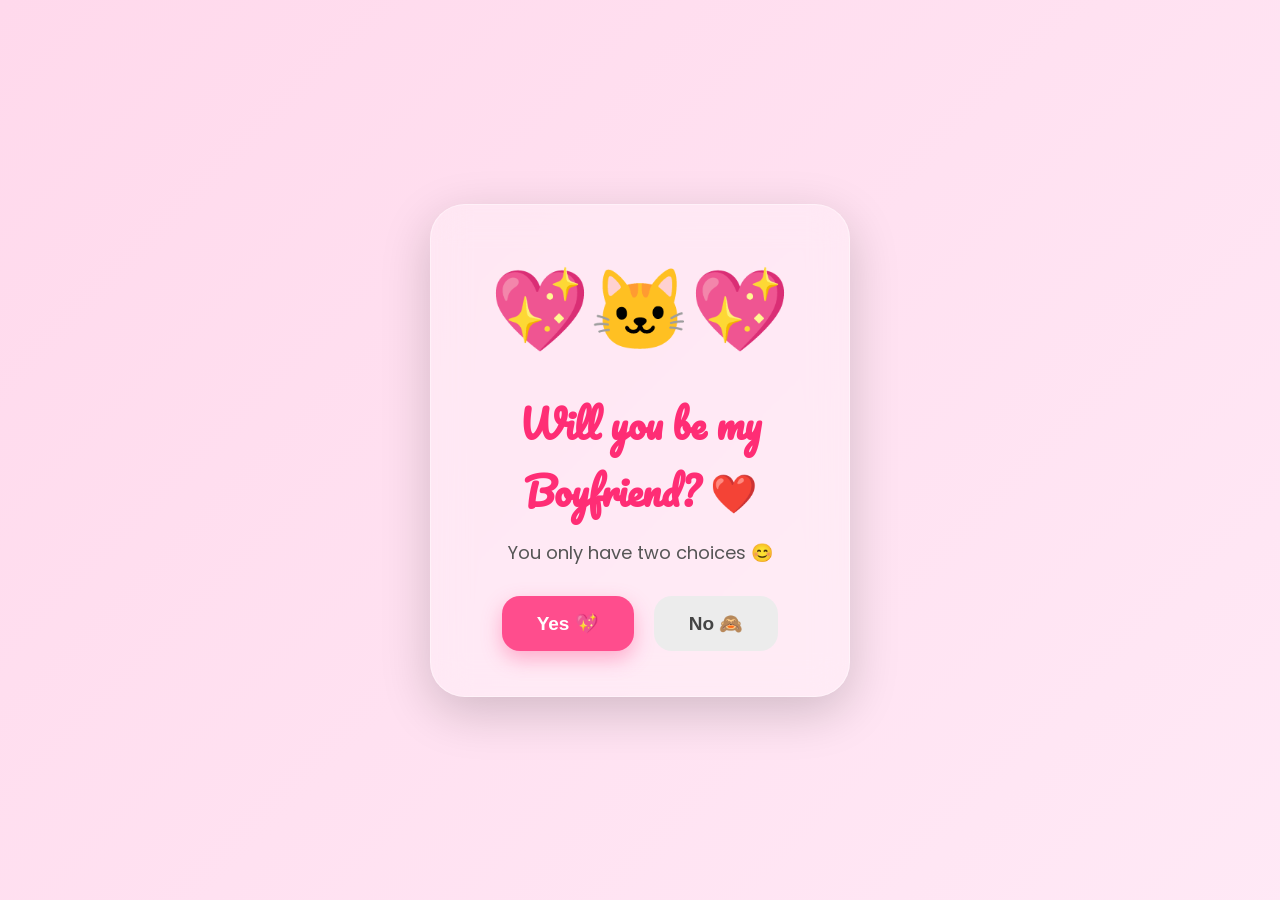
<file: index.html>
<!DOCTYPE html>
<html lang="en">

<head>
    <meta charset="UTF-8">
    <meta name="viewport" content="width=device-width, initial-scale=1.0">
    <title>My Proposal ❤️</title>

    <link rel="preconnect" href="https://fonts.googleapis.com">
    <link rel="preconnect" href="https://fonts.gstatic.com" crossorigin>

    <link href="https://fonts.googleapis.com/css2?family=Pacifico&family=Poppins:wght@300;400;600;700&display=swap" rel="stylesheet">

    <link rel="stylesheet" href="style.css">
</head>

<body>

<div id="hearts"></div>

<div class="card">

    <div class="cat">
        💖🐱💖
    </div>

    <h1>
        Will you be my Boyfriend? ❤️
    </h1>

    <p>
        You only have two choices 😊
    </p>

    <div class="buttons">

        <button id="yes">
            Yes 💖
        </button>

        <button id="no">
            No 🙈
        </button>

    </div>

    <div id="result">

        💖 YAYYYYY!! 🥹

        <br><br>

        You made me the happiest person!! 🌸

    </div>

</div>

<div id="celebration">

    <div class="celebrate-text">

        🎉 YAYYYY!! 🎉

        <br>

        ❤️ Thank You ❤️

    </div>

</div>

<script src="script.js"></script>

</body>

</html>
</file>
<file: style.css>
/* Google Font */

*{
margin:0;
padding:0;
box-sizing:border-box;
}

body{

font-family:'Poppins',sans-serif;

height:100vh;

overflow:hidden;

display:flex;

justify-content:center;

align-items:center;

background:linear-gradient(-45deg,#ffd6e7,#ffe6f5,#ffeef9,#ffd9ec);

background-size:400% 400%;

animation:bgMove 12s ease infinite;

position:relative;

}

/* Animated Background */

@keyframes bgMove{

0%{background-position:0% 50%;}

50%{background-position:100% 50%;}

100%{background-position:0% 50%;}

}

/* Floating Hearts Container */

#hearts{

position:fixed;

left:0;

top:0;

width:100%;

height:100%;

pointer-events:none;

overflow:hidden;

z-index:1;

}

/* Glass Card */

.card{

position:relative;

z-index:5;

width:420px;

padding:45px;

text-align:center;

border-radius:35px;

background:rgba(255,255,255,.28);

backdrop-filter:blur(18px);

-webkit-backdrop-filter:blur(18px);

border:1px solid rgba(255,255,255,.4);

box-shadow:0 15px 50px rgba(0,0,0,.18);

animation:cardPop 1s;

}

/* Card Animation */

@keyframes cardPop{

0%{

transform:scale(.6);

opacity:0;

}

100%{

transform:scale(1);

opacity:1;

}

}

/* Cat GIF */

.cat{

font-size:80px;

margin-bottom:20px;

animation:bounce 2s infinite;

}

@keyframes bounce{

0%,100%{

transform:translateY(0);

}

50%{

transform:translateY(-12px);

}

}

/* Heading */

h1{

font-family:'Pacifico',cursive;

font-size:38px;

color:#ff2d75;

margin-bottom:15px;

}

/* Paragraph */

p{

font-size:18px;

color:#555;

margin-bottom:30px;

}

/* Buttons */

.buttons{

display:flex;

justify-content:center;

gap:20px;

}

/* Button Common */

button{

padding:16px 35px;

font-size:19px;

border:none;

border-radius:18px;

cursor:pointer;

transition:.3s;

font-weight:bold;

}

/* YES Button */

#yes{

background:#ff4d8d;

color:white;

box-shadow:0 8px 20px rgba(255,77,141,.4);

}

#yes:hover{

transform:scale(1.1);

box-shadow:0 0 30px hotpink;

}

/* NO Button */

#no{

background:#ececec;

color:#444;

}

/* Hidden Message */

#result{

display:none;

margin-top:35px;

font-size:28px;

font-weight:bold;

color:#ff2d75;

animation:fadeIn 1s;

}

@keyframes fadeIn{

from{

opacity:0;

transform:translateY(20px);

}

to{

opacity:1;

transform:translateY(0);

}

}
/* Celebration Screen */

#celebration{

position:fixed;

left:0;

top:0;

width:100%;

height:100%;

background:rgba(255,192,203,.85);

backdrop-filter:blur(8px);

display:flex;

justify-content:center;

align-items:center;

flex-direction:column;

visibility:hidden;

opacity:0;

transition:.5s;

z-index:999;

}

#celebration.show{

visibility:visible;

opacity:1;

}

.celebrate-text{

font-family:'Pacifico',cursive;

font-size:55px;

color:white;

text-align:center;

text-shadow:0 0 20px hotpink;

animation:pop 1s infinite alternate;

}

@keyframes pop{

from{

transform:scale(1);

}

to{

transform:scale(1.08);

}

}

/* Floating Heart */

.heart{

position:fixed;

bottom:-40px;

animation:floatUp linear forwards;

pointer-events:none;

z-index:2;

}

@keyframes floatUp{

0%{

transform:translateY(0) rotate(0deg);

opacity:1;

}

100%{

transform:translateY(-120vh) rotate(360deg);

opacity:0;

}

}

/* Balloon */

.balloon{

position:fixed;

bottom:-120px;

font-size:45px;

animation:balloonFly linear forwards;

pointer-events:none;

z-index:2;

}

@keyframes balloonFly{

0%{

transform:translateY(0);

}

100%{

transform:translateY(-130vh);

}

}

/* Sparkle */

.sparkle{

position:fixed;

font-size:22px;

pointer-events:none;

animation:sparkle 3s linear forwards;

}

@keyframes sparkle{

0%{

opacity:1;

transform:scale(.4);

}

100%{

opacity:0;

transform:scale(2);

}

}

/* Responsive */

@media(max-width:700px){

.card{

width:92%;

padding:30px;

}

.cat{

width:130px;

}

h1{

font-size:30px;

}

button{

padding:14px 25px;

font-size:17px;

}

.celebrate-text{

font-size:36px;

}

}
</file>
